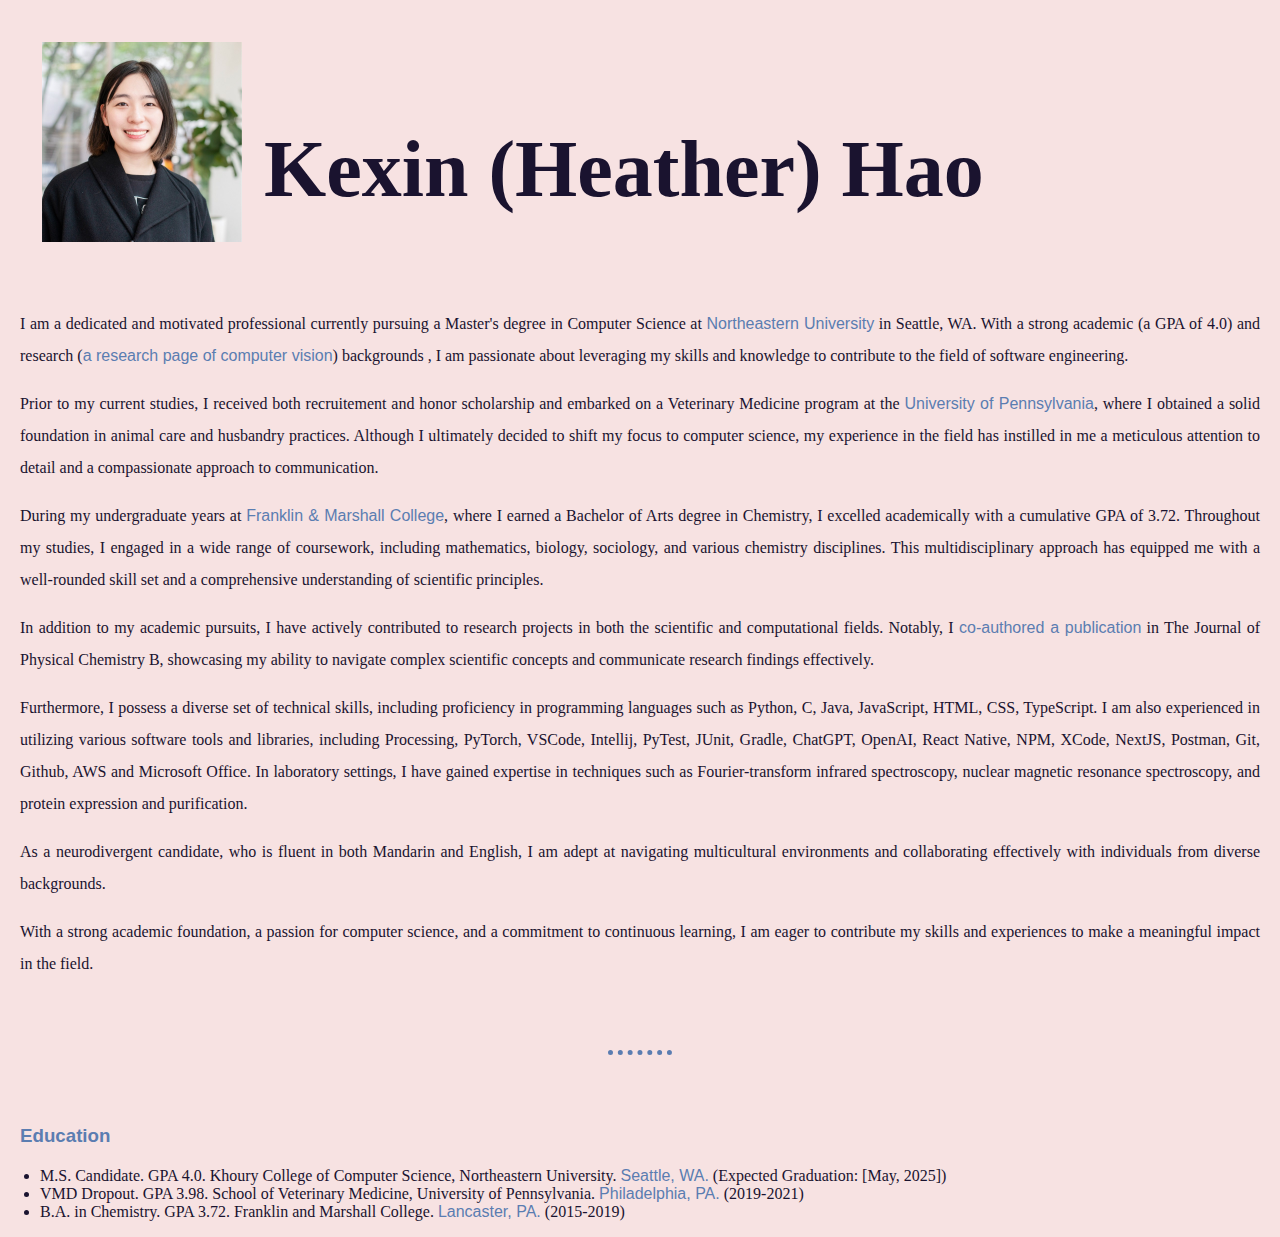
<file: About.html>
<!DOCTYPE html>
<html lang="en" dir="ltr">

<head>
  <meta charset="utf-8">
  <title>Heather Hao's Personal Site ♡</title>
  <link rel="stylesheet" href="css/styles.css">
  <link rel="icon" href="favicon.ico">
</head>

<body class="about-me">
  <table cellspacing="20">
    <tr>
      <td>
        <table cellspacing="20">
          <tr>
            <td><img src="images/Heather_Profile.png" alt="Heather profile picture" width="200" height="200"></td>
            <td>
              <h1>Kexin (Heather) Hao</h1>
            </td>
          </tr>
        </table>
      </td>
    </tr>
  </table>
  <div class="about-me-div">
    <p>
      I am a dedicated and motivated professional currently pursuing a Master's degree in Computer Science at <a href="https://www.khoury.northeastern.edu/information-for-overview/prospective-align-pillar/">Northeastern University</a> in Seattle, WA. With a strong academic (a GPA of 4.0) and research (<a href="https://codingheather.github.io/">a research page of computer vision</a>) backgrounds , I am passionate about leveraging my skills and knowledge to contribute to the field of software engineering. 
    </p>
    <p>
      Prior to my current studies, I received both recruitement and honor scholarship and embarked on a Veterinary Medicine program at the <a href="https://www.vet.upenn.edu/">University of Pennsylvania</a>, where I obtained a solid foundation in animal care and husbandry practices. Although I ultimately decided to shift my focus to computer science, my experience in the field has instilled in me a meticulous attention to detail and a compassionate approach to communication.
    </p>
    <p>
      During my undergraduate years at <a href="https://www.fandm.edu/chemistry">Franklin & Marshall College</a>, where I earned a Bachelor of Arts degree in Chemistry, I excelled academically with a cumulative GPA of 3.72. Throughout my studies, I engaged in a wide range of coursework, including mathematics, biology, sociology, and various chemistry disciplines. This multidisciplinary approach has equipped me with a well-rounded skill set and a comprehensive understanding of scientific principles.
    </p>
    <p>
      In addition to my academic pursuits, I have actively contributed to research projects in both the scientific and computational fields. Notably, I <a href="https://pubs.acs.org/doi/abs/10.1021/acs.jpcb.2c05954">co-authored a publication</a> in The Journal of Physical Chemistry B, showcasing my ability to navigate complex scientific concepts and communicate research findings effectively.
    </p>
    <p>
      Furthermore, I possess a diverse set of technical skills, including proficiency in programming languages such as Python, C, Java, JavaScript, HTML, CSS, TypeScript. I am also experienced in utilizing various software tools and libraries, including Processing, PyTorch, VSCode, Intellij, PyTest, JUnit, Gradle, ChatGPT, OpenAI, React Native, NPM, XCode, NextJS, Postman, Git, Github, AWS and Microsoft Office. In laboratory settings, I have gained expertise in techniques such as Fourier-transform infrared spectroscopy, nuclear magnetic resonance spectroscopy, and protein expression and purification.
    </p>
    <p>
      As a neurodivergent candidate, who is fluent in both Mandarin and English, I am adept at navigating multicultural environments and collaborating effectively with individuals from diverse backgrounds.
    </p>
    <p>
      With a strong academic foundation, a passion for computer science, and a commitment to continuous learning, I am eager to contribute my skills and experiences to make a meaningful impact in the field.
    </p>
  </div>

  <hr size="1" noshade>
  <h3 class="education">Education</h3>
  <ul class="about-me-list">
    <li>
      M.S. Candidate. GPA 4.0. Khoury College of Computer Science, Northeastern University. <a href="https://en.wikipedia.org/wiki/Seattle">Seattle, WA.</a> (Expected Graduation: [May, 2025])
    </li>
    <li>
      VMD Dropout. GPA 3.98. School of Veterinary Medicine, University of Pennsylvania. <a href="https://en.wikipedia.org/wiki/Philadelphia">Philadelphia, PA.</a> (2019-2021)
    </li>
    <li>
      B.A. in Chemistry. GPA 3.72. Franklin and Marshall College. <a href="https://en.wikipedia.org/wiki/Lancaster,_Pennsylvania">Lancaster, PA.</a> (2015-2019)
    </li>
  </ul>
</body>

</html>
</file>
<file: css/styles.css>
body {
  margin: 0;
  text-align: center;
  font-family: 'Merriweather', serif;
  color: #1A132F;
}

h1 {
  font-size: 5rem;
  margin: 50px auto 0 auto;
  font-family: 'Sacramento', cursive;
  color: #1A132F;
}

h2 {
  font-size: 2rem;
  font-family: 'Montserrat', sans-serif;
  color: #1A132F;
  font-weight: normal;
  padding-bottom: 10px;
}

h3 {
  font-family: 'Montserrat', sans-serif;
  color: #5B7DB1;
}

p {
  line-height: 2;
  color: #1A132F;
}

hr {
  background-color: white;
  border-style: none;
  border-top-style: dotted;
  border-color: #F7E2E2;
  border-width: 5px;
  width: 5%;
  margin: 70px auto;
}

a{
  color: #5B7DB1;
  font-family: 'Montserrat', sans-serif;
  margin: 10px 20px;
  text-decoration: none;
}

a:hover {
  color: #F7E2E2;
}

.top-container {
  background-color: #F7E2E2;
  position: relative;
  padding-top: 100px;
}

.middle-container {
  margin: 80px 0;
}

.bottom-container {
  background-color: #61A4BC;
  padding: 50px 0 20px;
}

.pro {
  text-decoration: underline;
}

.right-heart {
  position: absolute;
  right: 180px;
  top: 50px;
  width: 100px;
  height: 80px;
}

.left-heart {
  position: absolute;
  left: 180px;
  top: 50px;
  width: 100px;
  height: 80px;
}

.sky {
  width: 100%;
  height: 280px;
  display: inline-block;
  margin-top: 30px;
}

.woman {
   width: 150px;
   height: 150px;
   display: inline-block;
   margin-bottom: 10px;
}

.profile {
  width: 35%;
  margin: auto;
}

.hobby-row {
  width: 60%;
  margin: 60px auto 150px auto;
  text-align: left;
}

.female_tennis {
   width: 25%;
   height: 25%;
   float:left;
   margin-right: 30px;
}

.walking-dog {
   width: 30%;
   height: 25%;
   float: right;
   margin-left: 30px;
}

.coding {
   width: 25%;
   height: 25%;
   float: left;
   margin-right: 30px;
}

.contact-me {
  width: 50%;
  margin: 40px auto 60px;
}

.btn {
  background: #61A4BC;
  background-image: -webkit-linear-gradient(top, #61A4BC, #5B7DB1);
  background-image: -moz-linear-gradient(top, #61A4BC, #5B7DB1);
  background-image: -ms-linear-gradient(top, #61A4BC, #5B7DB1);
  background-image: -o-linear-gradient(top, #61A4BC, #5B7DB1);
  background-image: linear-gradient(to bottom, #61A4BC, #5B7DB1);
  -webkit-border-radius: 8;
  -moz-border-radius: 8;
  border-radius: 8px;
  font-family: Arial;
  color: #ffffff;
  font-size: 20px;
  padding: 10px 20px 10px 20px;
  text-decoration: none;
}

.btn:hover {
  background: #F7E2E2;
  background-image: -webkit-linear-gradient(top, #F7E2E2, #61A4BC);
  background-image: -moz-linear-gradient(top, #F7E2E2, #61A4BC);
  background-image: -ms-linear-gradient(top, #F7E2E2, #61A4BC);
  background-image: -o-linear-gradient(top, #F7E2E2, #61A4BC);
  background-image: linear-gradient(to bottom, #F7E2E2, #61A4BC);
  text-decoration: none;
}

.copyright {
  color: #F7E2E2;
  font-size: 0.7rem;
  padding: 20px 0;
}

/* Add a black background color to the top navigation */
.topnav {
  overflow: hidden;
  max-width: 1500px;
  position: sticky;
  top: 0;
  width: 100%;
  background-color: #F7E2E2;
}

/* Style the links inside the navigation bar */
.topnav a {
  float: left;
  display: block;
  color: #1A132F;
  text-align: center;
  padding: 14px 16px;
  text-decoration: none;
  font-family: 'Montserrat', sans-serif;
  font-size: 17px;
}

/* Change the color of links on hover */
.topnav a:hover {
  background-color: #ddd;
  color: black;
}

/* Add an active class to highlight the current page */
.topnav a.active {
  background-color: #61A4BC;
  color: white;
}

/* Hide the link that should open and close the topnav on small screens */
.topnav .icon {
  display: none;
}

/* When the screen is less than 600 pixels wide, hide all links, except for the first one ("Home"). Show the link that contains should open and close the topnav (.icon) */
@media screen and (max-width: 600px) {
  .topnav a:not(:first-child) {display: none;}
  .topnav a.icon {
    float: right;
    display: block;
  }
}

/* The "responsive" class is added to the topnav with JavaScript when the user clicks on the icon. This class makes the topnav look good on small screens (display the links vertically instead of horizontally) */
@media screen and (max-width: 600px) {
  .topnav.responsive {position: relative;}
  .topnav.responsive a.icon {
    position: absolute;
    right: 0;
    top: 0;
  }
  .topnav.responsive a {
    float: none;
    display: block;
    text-align: left;
  }
}

.about-me {
  background-color: #F7E2E2;
}

.about-me hr {
  background-color:#F7E2E2;
  border-style: none;
  border-top-style: dotted;
  border-color: #5B7DB1;
  border-width: 5px;
  width: 5%;
}

.about-me h1 {
  color: #1A132F;
}

.about-me h2 {
  color: #5B7DB1;
}

.about-me h3 {
  color: #5B7DB1;
}

.about-me a:hover {
  background-color: #61A4BC;
}

.about-me div {
  text-align: justify;
  margin: 20px;
}

.about-me-div a{
  margin: 0px 0px;
}

.about-me-list {
  text-align: left;
}

.about-me-list a{
  margin: 0px 0px;
}

.education {
  text-align: left;
  margin: 20px;
}

.contact {
  background-color: #F7E2E2;
}

.contact hr {
  background-color:#F7E2E2;
  border-style: none;
  border-top-style: dotted;
  border-color: #5B7DB1;
  border-width: 5px;
  width: 5%;
}

.section-pet {
  height: 80px;
  max-width: 1500px;
  display: flex;
  align-items: center;
  justify-content: center;
  border-bottom: 1px solid #F7E2E2;
  border-left: 1px solid #F7E2E2;
  border-right: 1px solid #F7E2E2;
}
</file>
